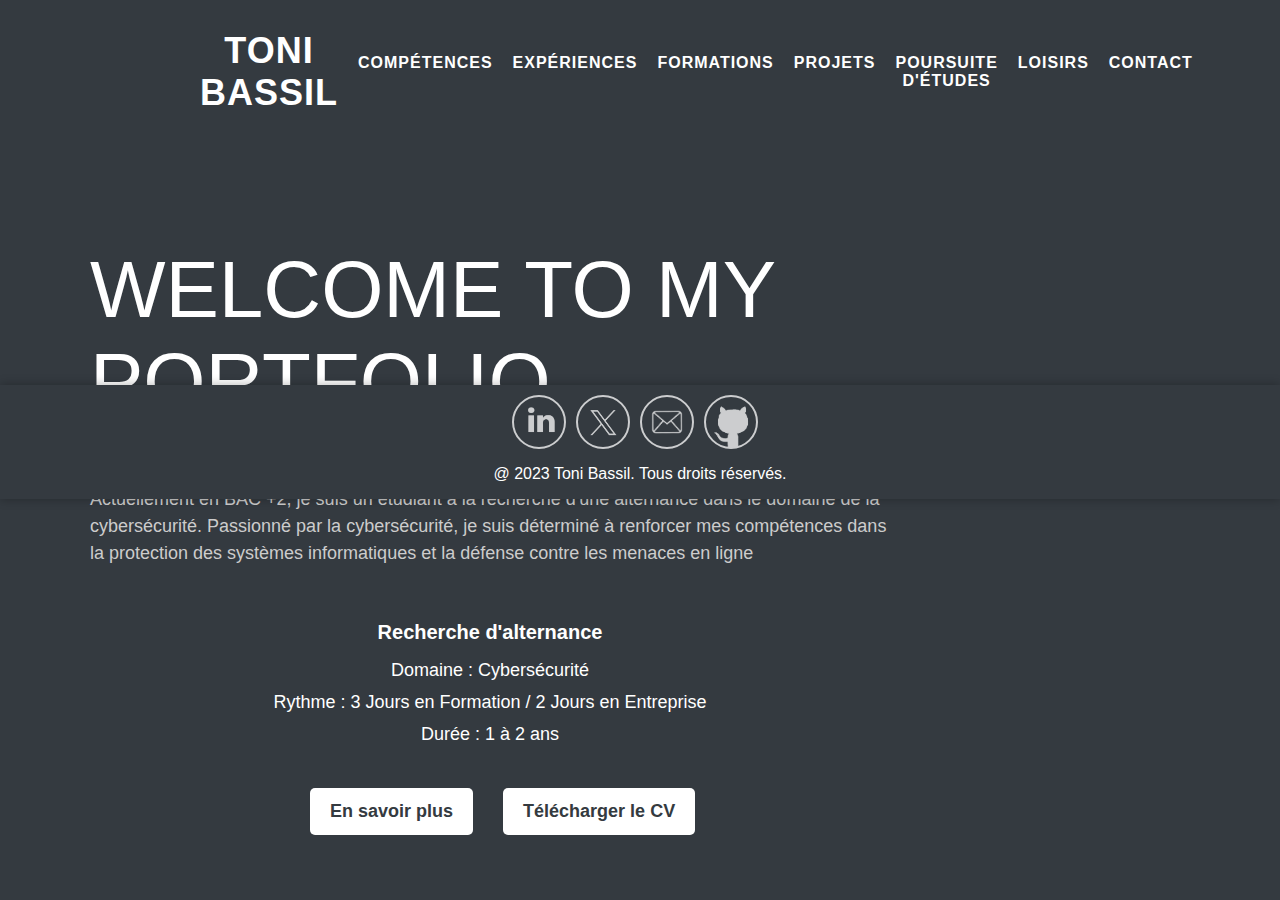
<file: index.html>
<!DOCTYPE html>
<html lang="fr">
<head>
    <meta charset="UTF-8">
    <meta name="viewport" content="width=device-width, initial-scale=1.0">
    <title>Toni Bassil - Portfolio</title>
    <link rel="stylesheet" href="style/acceuil.css">
    <link rel="stylesheet" href="style/footer.css">
    <link rel="stylesheet" href="style/header.css"> 
    <link rel="apple-touch-icon" sizes="180x180" href="/apple-touch-icon.png">
<link rel="icon" type="image/png" sizes="32x32" href="/favicon-32x32.png">
<link rel="icon" type="image/png" sizes="16x16" href="/favicon-16x16.png">
<link rel="manifest" href="/site.webmanifest">
<meta name="msapplication-TileColor" content="#da532c">
<meta name="theme-color" content="#ffffff">
    
</head>
<body>
        <header>
            <a class="index" href="index.html">Toni Bassil</a>
            <nav>
                <ul>
                    
                    <li><a href="competence.html">Compétences</a></li>
                    <li><a href="experience.html">Expériences</a></li>
                    <li><a href="formation.html">Formations</a></li>
                    <li><a href="portfolio.html">Projets</a></li>
                    <li><a href="poursuite.html">Poursuite d'études</a></li>
                    <li><a href="interet.html">Loisirs</a></li>
                    <li><a href="contact.html">Contact</a></li>
                </ul>
            </nav>
        </header>
        <div class="texte-droite">
            
            WELCOME TO MY <br>PORTFOLIO

        </div>
        <div class="texte_p">
            <p>Actuellement en BAC +2, je suis un étudiant à la recherche d'une alternance dans le domaine de la cybersécurité. Passionné par la cybersécurité, je suis déterminé à renforcer mes compétences dans la protection des systèmes informatiques et la défense contre les menaces en ligne</p>
            <div class="alternance-info">
                <h3>Recherche d'alternance</h3>
                <p>Domaine : Cybersécurité</p>
                <p>Rythme : 3 Jours en Formation / 2 Jours en Entreprise</p>
                <p>Durée : 1 à 2 ans</p>
                 
            </div>
            <a href="portfolio.html" class="learn-more-button">En savoir plus</a>
            <a href="pdf/Toni Bassil (2).pdf" download class="learn-more-button1">Télécharger le CV</a>
        </div>
        <div class="profile-image">
            <img src="images/profile3.jpg" alt="Votre photo de profil">
        </div>  

   


<br><br><br><br><br><br><br><br><br>

    
    
        <footer class="footer-clean">
            <div class="social-icons">
                <a href="https://www.linkedin.com/in/toni-bassil/" class="facebook" target="_blank"><i class="icon ion-social-facebook"></i></a>
                <a href="https://twitter.com/" class="twitter" target="_blank"><i class="icon ion-social-twitter"></i></a>
                <a href="mailto:tonybassil292@gmail.com?subject=Hello%20from%20Gmail" class="snapchat" target="_blank"><i class="icon ion-social-snapchat"></i></a>
                <a href="https://github.com/tonybassil29" class="instagram" target="_blank"><i class="icon ion-social-instagram"></i></a>
              
                
            </div>
        
            <div class="copyright-text">
                <p>@ 2023 Toni Bassil. Tous droits réservés.</p>
            </div>
        </footer>
</body>
</html>
</file>
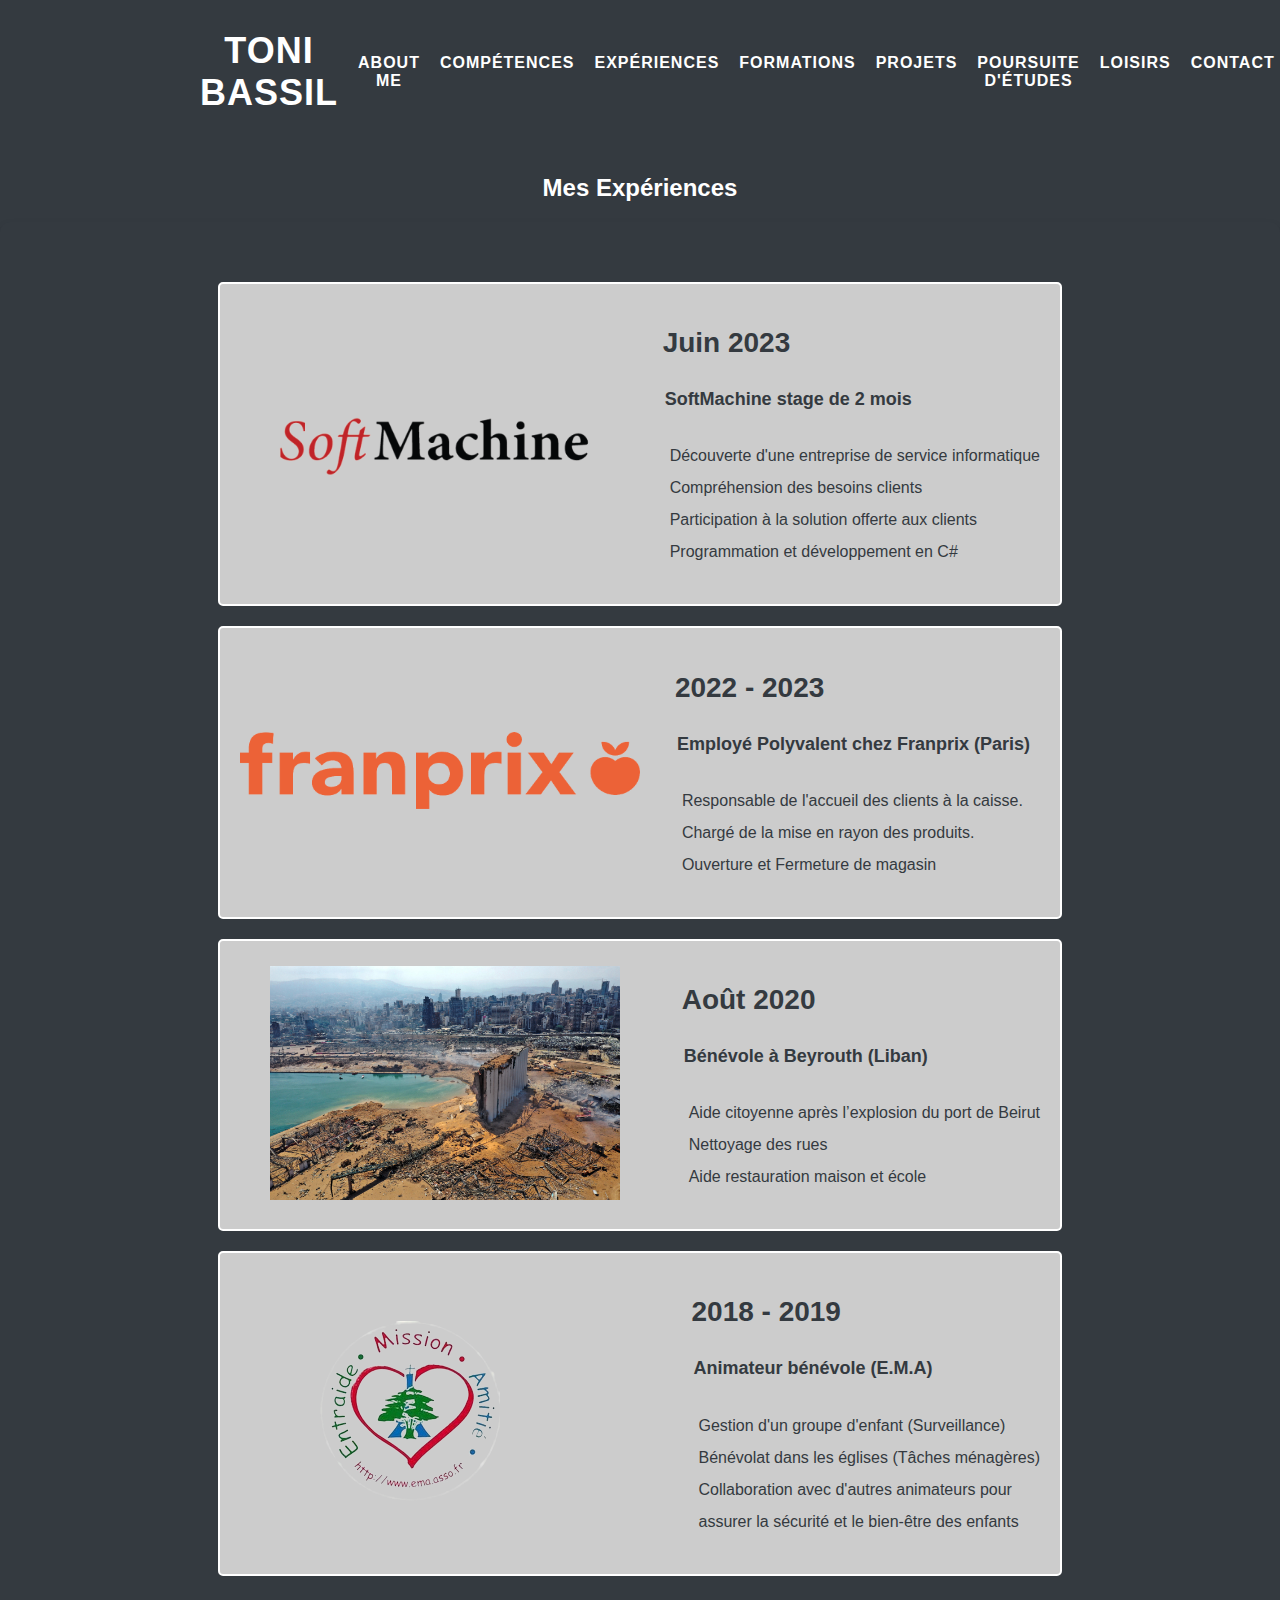
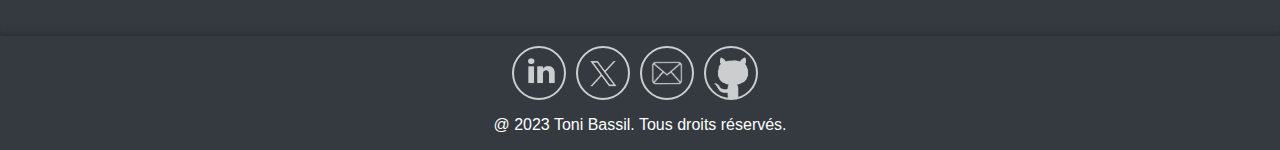
<file: experience.html>
<!DOCTYPE html>
<html lang="fr">
<head>
    <meta charset="UTF-8">
    <meta name="viewport" content="width=device-width, initial-scale=1.0">
    <title>Toni Bassil - Portfolio</title>
    <link rel="stylesheet" href="style/header.css"> 
    <link rel="stylesheet" href="style/footer.css"> 
    <link rel="stylesheet" href="style/experience.css"> 
    <link rel="apple-touch-icon" sizes="180x180" href="/apple-touch-icon.png">
<link rel="icon" type="image/png" sizes="32x32" href="/favicon-32x32.png">
<link rel="icon" type="image/png" sizes="16x16" href="/favicon-16x16.png">
<link rel="manifest" href="/site.webmanifest">
<meta name="msapplication-TileColor" content="#da532c">
<meta name="theme-color" content="#ffffff">
</head>
<body>
    <header>
        <a class="index" href="index.html">Toni Bassil</a>
        <nav>
            <ul>
                <li><a href="index.html">About Me</a></li>
                <li><a href="competence.html">Compétences</a></li>
                <li><a href="experience.html">Expériences</a></li>
                <li><a href="formation.html">Formations</a></li>
                <li><a href="portfolio.html">Projets</a></li>
                <li><a href="poursuite.html">Poursuite d'études</a></li>
                <li><a href="interet.html">Loisirs</a></li>
                <li><a href="contact.html">Contact</a></li>
            </ul>
        </nav>
    </header>
    <h2 class="h2_customs">Mes Expériences</h2>
    <section class="experience">
        <div class="container">
            <div class="row">
                <div class="experience-item">
                    <div class="experience-content">
                        <h2>Juin 2023</h2>
                        <p>SoftMachine stage de 2 mois</p>
                        <ul>
                            <li class="li_custom">Découverte d'une entreprise de service informatique</li>
                            <li class="li_custom">Compréhension des besoins clients</li>
                            <li class="li_custom">Participation à la solution offerte aux clients</li>
                            <li class="li_custom">Programmation et développement en C#</li>
                        </ul>
                    </div>
                    <div class="experience-logo">
                        <img src="images/stage2.png" alt="Logo de l'expérience 1">
                    </div>
                </div>
                <div class="experience-item">
                    <div class="experience-content">
                        <h2>2022 - 2023</h2>
                        <p>Employé Polyvalent chez Franprix (Paris)</p>
                        <ul>
                            <li class="li_custom">Responsable de l'accueil des clients à la caisse.</li>
                            <li class="li_custom">Chargé de la mise en rayon des produits.</li>
                            <li class="li_custom">Ouverture et Fermeture de magasin</li>
                        </ul>
                    </div>
                    <div class="experience-logo">
                        <img src="images/franprix.png" alt="Logo de l'expérience 4">
                    </div>
                </div>
                <div class="experience-item">
                    <div class="experience-content1">
                        <h2>Août 2020</h2>
                        <p>Bénévole à Beyrouth (Liban)</p>
                        <ul>
                            <li class="li_custom">Aide citoyenne après l’explosion du port de Beirut</li>
                            <li class="li_custom">Nettoyage des rues</li>
                            <li class="li_custom">Aide restauration maison et école</li>
                        </ul>
                    </div>
                    <div class="experience-logo5">
                        <img src="images/beirut.jpg" alt="Logo de l'expérience 2">
                    </div>
                </div>
                <div class="experience-item">
                    <div class="experience-content">
                        <h2>2018 - 2019</h2>
                        <p>Animateur bénévole (E.M.A)</p>
                        <ul>
                            <li class="li_custom">Gestion d'un groupe d'enfant (Surveillance)</li>
                            <li class="li_custom">Bénévolat dans les églises (Tâches ménagères)</li>
                            <li class="li_custom">Collaboration avec d'autres animateurs pour <br> assurer la sécurité et le bien-être des enfants</li>
                        </ul>
                    </div>
                    <div class="experience-logo2">
                        <img src="images/ema.png" alt="Logo de l'expérience 3">
                    </div>
                </div>
            </div>
           
        </div>
    </section>

 
    <footer class="footer-clean">
        <div class="social-icons">
            <a href="https://www.linkedin.com/in/toni-bassil/" class="facebook" target="_blank"><i class="icon ion-social-facebook"></i></a>
            <a href="https://twitter.com/" class="twitter" target="_blank"><i class="icon ion-social-twitter"></i></a>
            <a href="mailto:tonybassil292@gmail.com?subject=Hello%20from%20Gmail" class="snapchat" target="_blank"><i class="icon ion-social-snapchat"></i></a>
            <a href="https://github.com/tonybassil29" class="instagram" target="_blank"><i class="icon ion-social-instagram"></i></a>
           
            
        </div>
    
        <div class="copyright-text">
            <p>@ 2023 Toni Bassil. Tous droits réservés.</p>
        </div>
    </footer>
    
</body>
</html>
</file>
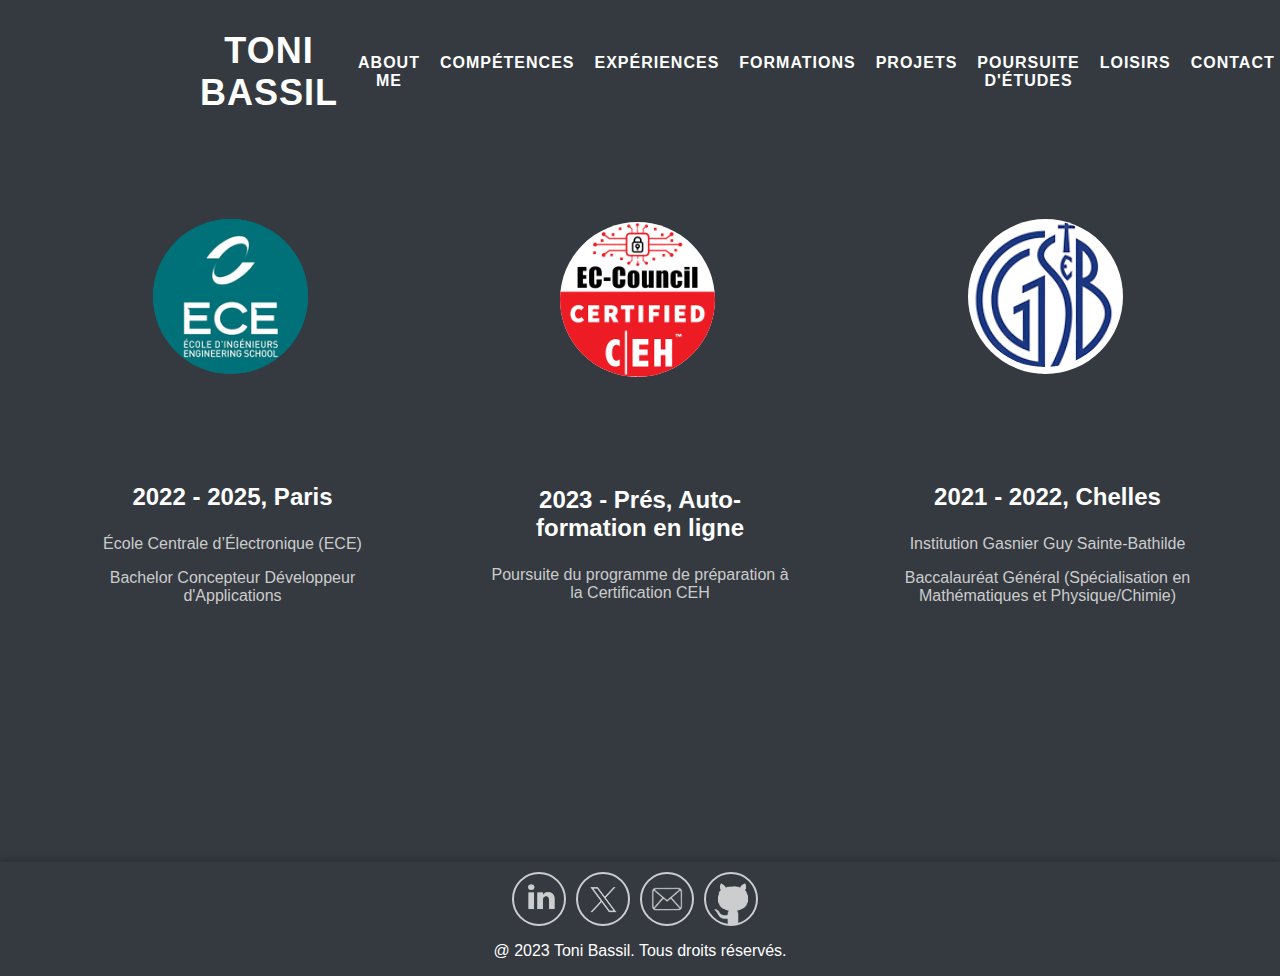
<file: formation.html>
<!DOCTYPE html>
<html lang="fr">
<head>
    <meta charset="UTF-8">
    <meta name="viewport" content="width=device-width, initial-scale=1.0">
    <title>Toni Bassil - Portfolio</title>
    <link rel="stylesheet" href="style/header.css"> 
    <link rel="stylesheet" href="style/footer.css"> 
    <link rel="stylesheet" href="style/formation.css"> 
    <link rel="apple-touch-icon" sizes="180x180" href="/apple-touch-icon.png">
<link rel="icon" type="image/png" sizes="32x32" href="/favicon-32x32.png">
<link rel="icon" type="image/png" sizes="16x16" href="/favicon-16x16.png">
<link rel="manifest" href="/site.webmanifest">
<meta name="msapplication-TileColor" content="#da532c">
<meta name="theme-color" content="#ffffff">
   
        <link rel="stylesheet" href="https://cdnjs.cloudflare.com/ajax/libs/font-awesome/6.3.0/css/all.min.css">
   
    
</head>
<body>
    <header>
        <a class="index" href="index.html">Toni Bassil</a>
        <nav>
            <ul>
                <li><a href="index.html">About Me</a></li>
                <li><a href="competence.html">Compétences</a></li>
                <li><a href="experience.html">Expériences</a></li>
                <li><a href="formation.html">Formations</a></li>
                <li><a href="portfolio.html">Projets</a></li>
                <li><a href="poursuite.html">Poursuite d'études</a></li>
                <li><a href="interet.html">Loisirs</a></li>
                <li><a href="contact.html">Contact</a></li>
            </ul>
        </nav>
    </header>


    
    <div id="circles-container">
        <div class="ess">
            <div class="circle">
                <img src="images/ece.ico" alt="Image 1">
                
            </div>
            <div class="circle-text">
         
                <section class="education">   
                    <div class="education-item">
                        <h3>2022 - 2025, Paris</h3>
                        <p class="p_custom">École Centrale d’Électronique (ECE)</p>
                        <p class="p_custom">Bachelor Concepteur Développeur d'Applications</p>
                    </div>
                </section>
            </div>
        </div>
        <div class="ess">
            <div class="circle1">
                <img src="images/ceh.png" alt="Image 2">
               
            </div>
            <div class="circle1-text">
                   
                <section class="education">   
                    <div class="education-item">
                        <h3>2023 - Prés, Auto-formation en ligne</h3>
                        <p class="p_custom">Poursuite du programme de préparation à la Certification CEH</p>
                    </div>  
                </section>
            </div>
        </div>
        <div class="ess">
            <div class="circle2">
                <img src="images/ch.png" alt="Image 3">
               
            </div>
            <div class="circle2-text">
                <section class="education">   
                    <div class="education-item">
                        <h3>2021 - 2022, Chelles</h3>
                        <p class="p_custom">Institution Gasnier Guy Sainte-Bathilde</p>
                        <p class="p_custom">Baccalauréat Général (Spécialisation en Mathématiques et Physique/Chimie)</p>
                    </div>
                </section>
            </div>
        </div>
       
        <!-- Ajoutez d'autres cercles avec le même modèle si nécessaire -->
    </div>

    
    </body>
    </html>
    
    

<br><br><br><br><br><br><br>
<br><br><br><br><br>
    <footer class="footer-clean">
        <div class="social-icons">
            <a href="https://www.linkedin.com/in/toni-bassil/" class="facebook" target="_blank"><i class="icon ion-social-facebook"></i></a>
            <a href="https://twitter.com/" class="twitter" target="_blank"><i class="icon ion-social-twitter"></i></a>
            <a href="mailto:tonybassil292@gmail.com?subject=Hello%20from%20Gmail" class="snapchat" target="_blank"><i class="icon ion-social-snapchat"></i></a>
            <a href="https://github.com/tonybassil29" class="instagram" target="_blank"><i class="icon ion-social-instagram"></i></a> 
            
        </div>
    
        <div class="copyright-text">
            <p>@ 2023 Toni Bassil. Tous droits réservés.</p>
        </div>
    </footer>
</file>
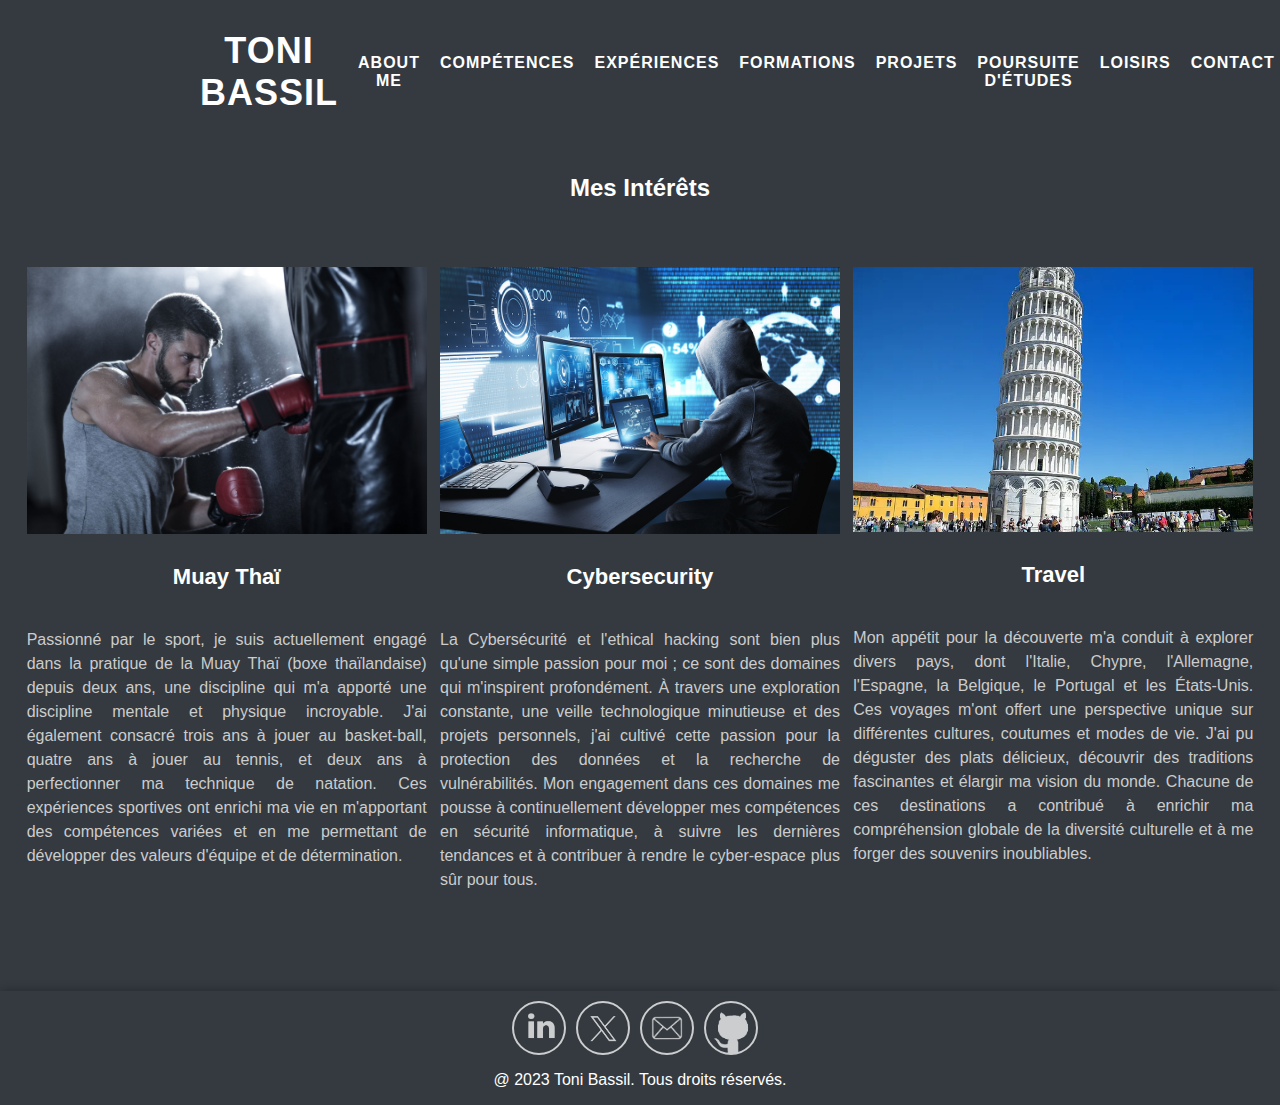
<file: interet.html>
<!DOCTYPE html>
<html lang="fr">
<head>
    <meta charset="UTF-8">
    <meta name="viewport" content="width=device-width, initial-scale=1.0">
    <title>Toni Bassil - Portfolio</title>
    <link rel="stylesheet" href="style/header.css"> 
    <link rel="stylesheet" href="style/interet.css"> 
    <link rel="stylesheet" href="style/footer.css"> 
    <link rel="apple-touch-icon" sizes="180x180" href="/apple-touch-icon.png">
<link rel="icon" type="image/png" sizes="32x32" href="/favicon-32x32.png">
<link rel="icon" type="image/png" sizes="16x16" href="/favicon-16x16.png">
<link rel="manifest" href="/site.webmanifest">
<meta name="msapplication-TileColor" content="#da532c">
<meta name="theme-color" content="#ffffff">
</head>
<body>
    <header>
        <a class="index" href="index.html">Toni Bassil</a>
        <nav>
            <ul>
                <li><a href="index.html">About Me</a></li>
                <li><a href="competence.html">Compétences</a></li>
                <li><a href="experience.html">Expériences</a></li>
                <li><a href="formation.html">Formations</a></li>
                <li><a href="portfolio.html">Projets</a></li>
                <li><a href="poursuite.html">Poursuite d'études</a></li>
                <li><a href="interet.html">Loisirs</a></li>
                <li><a href="contact.html">Contact</a></li>
            </ul>
        </nav>
    </header>
    <div class="container4">
        <h2>Mes Intérêts</h2>
    
        <section class="competences">
            <div class="competence">
                <img src="images/box1.jpg" alt="Image 1">
                <div class="description">
                    <h3>Muay Thaï</h3>   
                    <p>Passionné par le sport, je suis actuellement engagé dans la pratique de la Muay Thaï (boxe thaïlandaise) depuis deux ans, une discipline qui m'a apporté une discipline mentale et physique incroyable. J'ai également consacré trois ans à jouer au basket-ball, quatre ans à jouer au tennis, et deux ans à perfectionner ma technique de natation. Ces expériences sportives ont enrichi ma vie en m'apportant des compétences variées et en me permettant de développer des valeurs d'équipe et de détermination.</p>
                </div>
            </div>
            <div class="competence">
                <img src="images/cyber1.jpg" alt="Image 2">
                <div class="description">
                    <h3>Cybersecurity</h3>
                    <p>La Cybersécurité et l'ethical hacking sont bien plus qu'une simple passion pour moi ; ce sont des domaines qui m'inspirent profondément. À travers une exploration constante, une veille technologique minutieuse et des projets personnels, j'ai cultivé cette passion pour la protection des données et la recherche de vulnérabilités. Mon engagement dans ces domaines me pousse à continuellement développer mes compétences en sécurité informatique, à suivre les dernières tendances et à contribuer à rendre le cyber-espace plus sûr pour tous.</p>
                </div>
            </div>
            <div class="competence">
                <img src="images/pise.jpeg" alt="Image 3">
                <div class="description">
                    <h3>Travel</h3>
                    <p>Mon appétit pour la découverte m'a conduit à explorer divers pays, dont l'Italie, Chypre, l'Allemagne, l'Espagne, la Belgique, le Portugal et les États-Unis. Ces voyages m'ont offert une perspective unique sur différentes cultures, coutumes et modes de vie. J'ai pu déguster des plats délicieux, découvrir des traditions fascinantes et élargir ma vision du monde. Chacune de ces destinations a contribué à enrichir ma compréhension globale de la diversité culturelle et à me forger des souvenirs inoubliables.</p>
                </div>
            </div>
        </section>
    </div>
    
 
    <br><br><br><br><br><br><br><br><br><br><br><br><br><br><br><br><br><br><br><br><br><br><br>
   <footer class="footer-clean">
    <div class="social-icons">
        <a href="https://www.linkedin.com/in/toni-bassil/" class="facebook" target="_blank"><i class="icon ion-social-facebook"></i></a>
        <a href="https://twitter.com/" class="twitter" target="_blank"><i class="icon ion-social-twitter"></i></a>
        <a href="mailto:tonybassil292@gmail.com?subject=Hello%20from%20Gmail" class="snapchat" target="_blank"><i class="icon ion-social-snapchat"></i></a>
        <a href="https://github.com/tonybassil29" class="instagram" target="_blank"><i class="icon ion-social-instagram"></i></a>
      
        
    </div>

    <div class="copyright-text">
        <p>@ 2023 Toni Bassil. Tous droits réservés.</p>
    </div>
</footer>

    

    
</body>
</html>
</file>
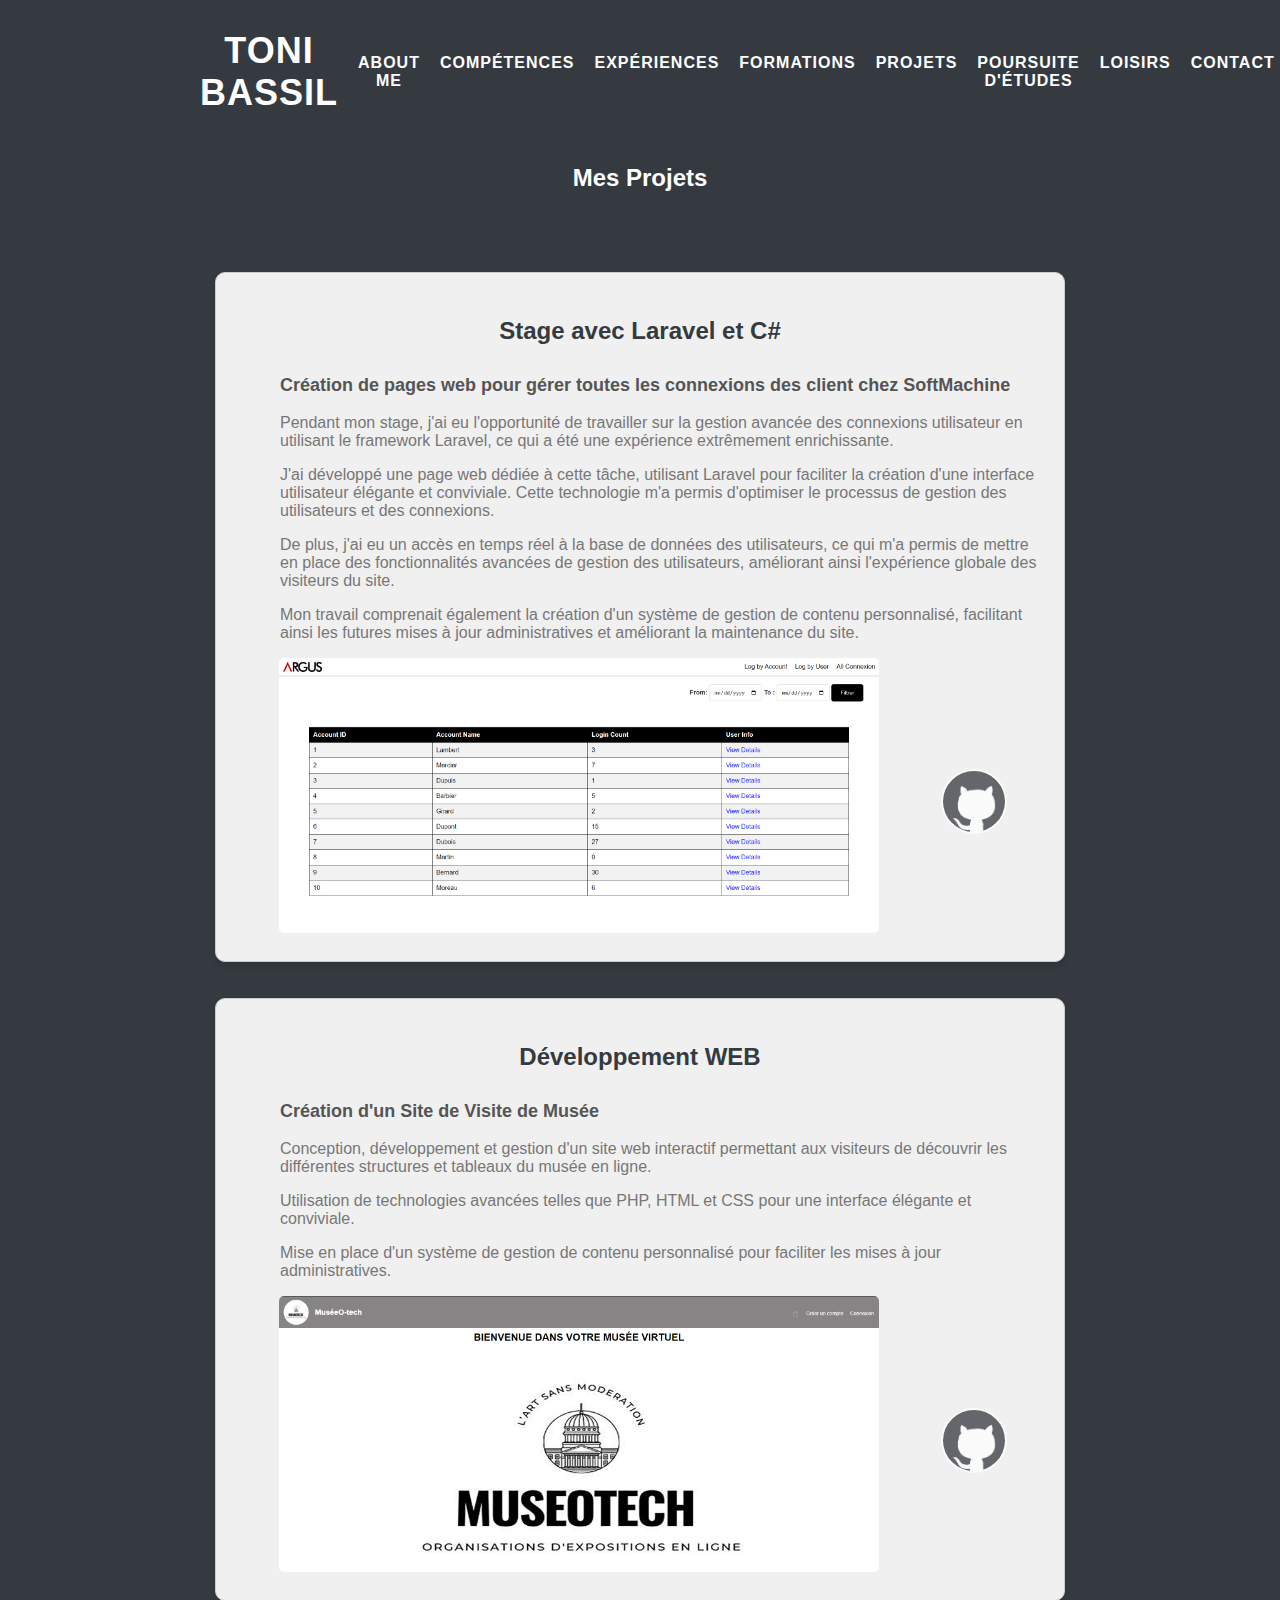
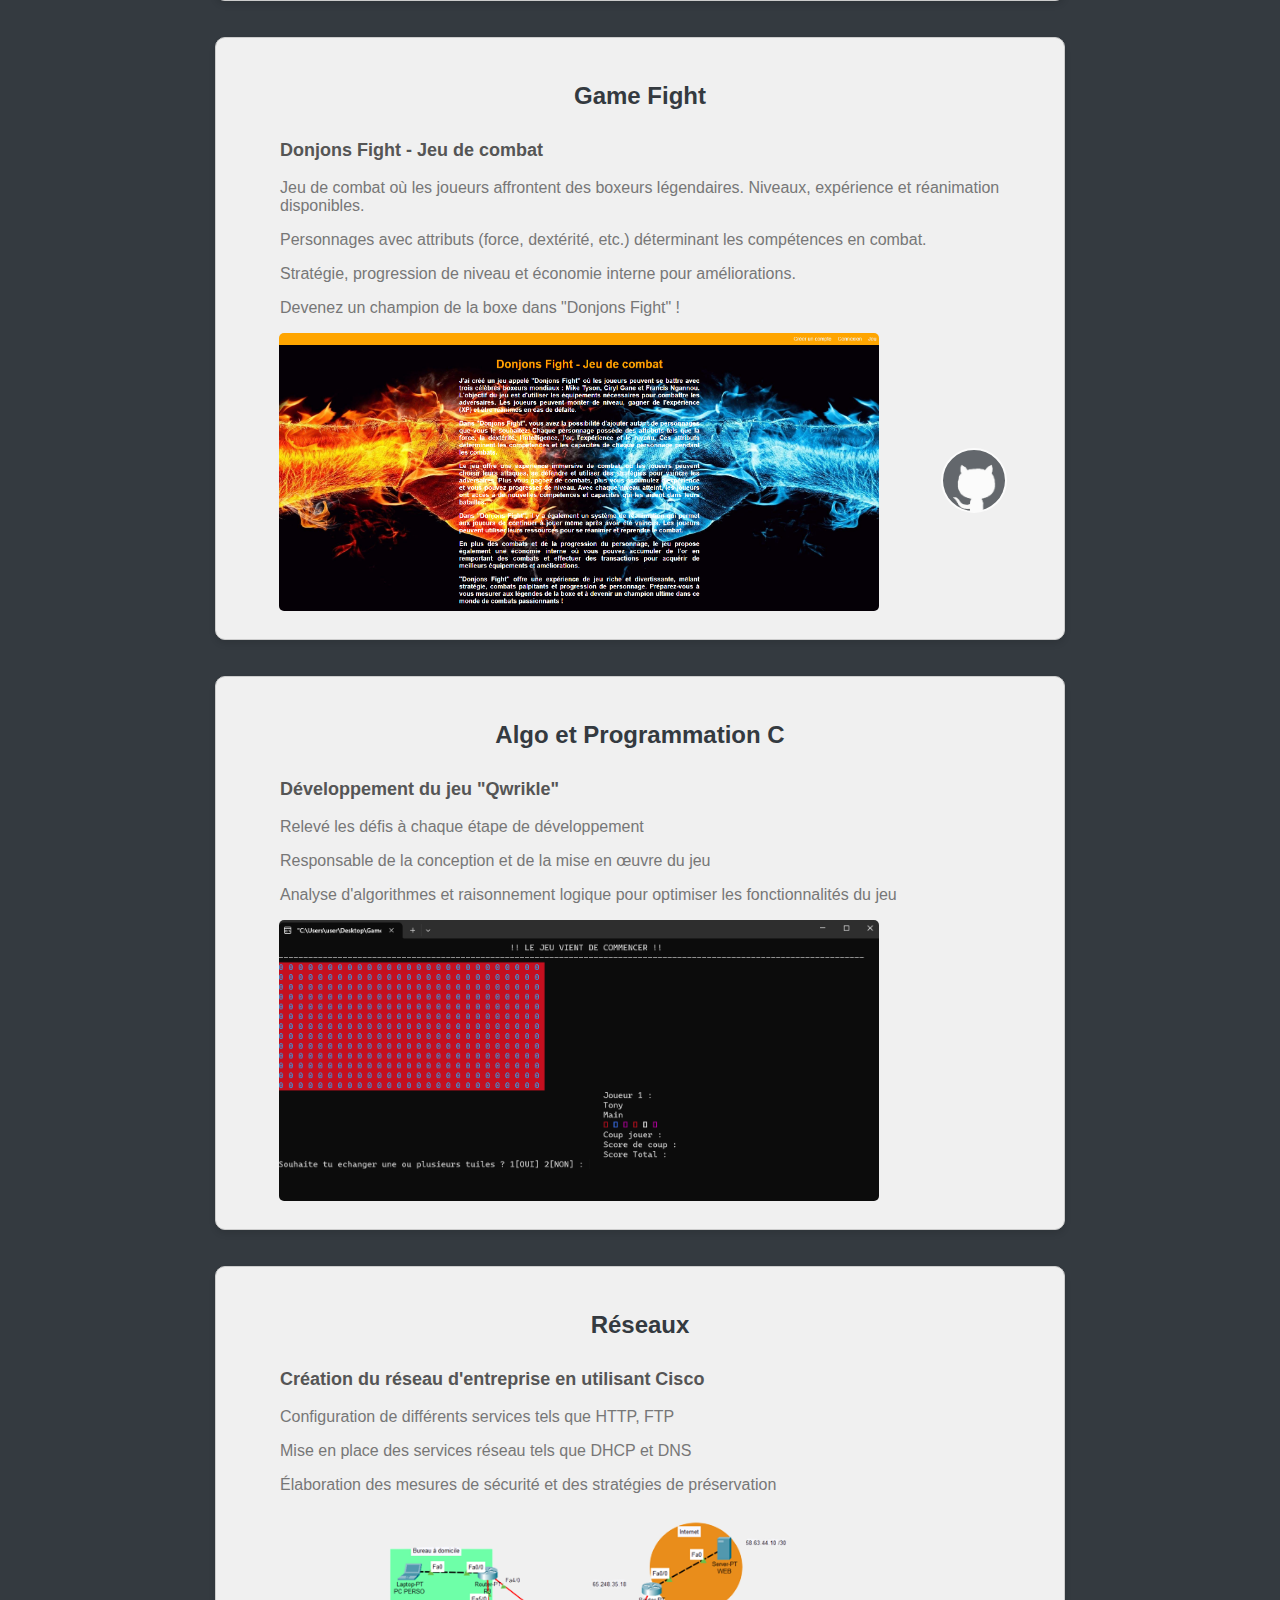
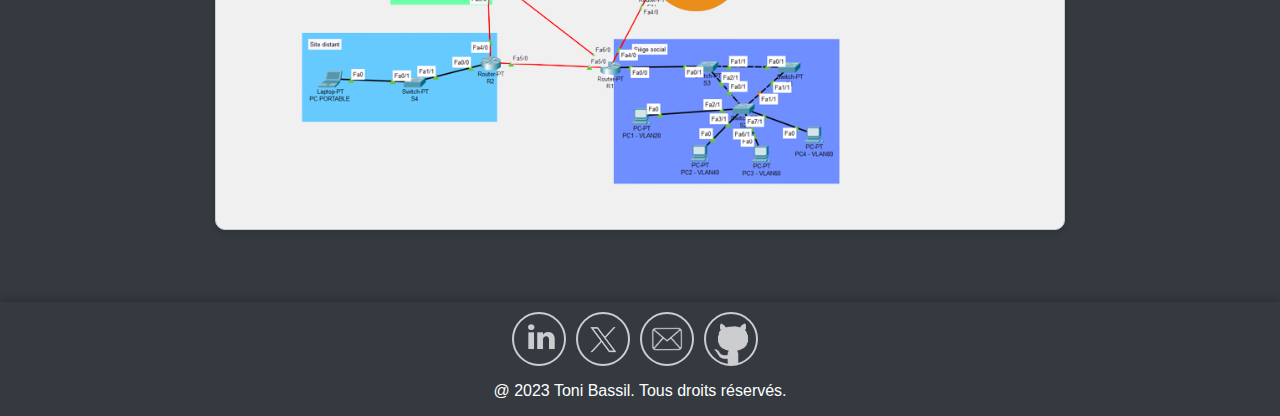
<file: portfolio.html>
<!DOCTYPE html>
<html lang="fr">
<head>
    <meta charset="UTF-8">
    <meta name="viewport" content="width=device-width, initial-scale=1.0">
    <title>Toni Bassil - Portfolio</title>
    <link rel="stylesheet" href="style/header.css"> 
    <link rel="stylesheet" href="style/portfolio.css"> 
    <link rel="stylesheet" href="style/footer.css"> 
    <link rel="apple-touch-icon" sizes="180x180" href="/apple-touch-icon.png">
<link rel="icon" type="image/png" sizes="32x32" href="/favicon-32x32.png">
<link rel="icon" type="image/png" sizes="16x16" href="/favicon-16x16.png">
<link rel="manifest" href="/site.webmanifest">
<meta name="msapplication-TileColor" content="#da532c">
<meta name="theme-color" content="#ffffff">

</head>
<body>
    <header>
        <a class="index" href="index.html">Toni Bassil</a>
        <nav>
            <ul>
                <li><a href="index.html">About Me</a></li>
                <li><a href="competence.html">Compétences</a></li>
                <li><a href="experience.html">Expériences</a></li>
                <li><a href="formation.html">Formations</a></li>
                <li><a href="portfolio.html">Projets</a></li>
                <li><a href="poursuite.html">Poursuite d'études</a></li>
                <li><a href="interet.html">Loisirs</a></li>
                <li><a href="contact.html">Contact</a></li>
            </ul>
        </nav>
    </header>
    <h2 class="h2_1">Mes Projets</h2>
    <div class="container7">
        <main class="projects">
            
            <section class="project" id="project7" >
            <h2>Stage avec Laravel et C#</h2>
                <ul>
                    <li>
                        <h3>Création de pages web pour gérer toutes les connexions des client chez SoftMachine</h3>
                        <p>Pendant mon stage, j'ai eu l'opportunité de travailler sur la gestion avancée des connexions utilisateur en utilisant le framework Laravel, ce qui a été une expérience extrêmement enrichissante.</p>
                        <p>J'ai développé une page web dédiée à cette tâche, utilisant Laravel pour faciliter la création d'une interface utilisateur élégante et conviviale. Cette technologie m'a permis d'optimiser le processus de gestion des utilisateurs et des connexions.</p>
                        <p>De plus, j'ai eu un accès en temps réel à la base de données des utilisateurs, ce qui m'a permis de mettre en place des fonctionnalités avancées de gestion des utilisateurs, améliorant ainsi l'expérience globale des visiteurs du site.</p>
                        <p>Mon travail comprenait également la création d'un système de gestion de contenu personnalisé, facilitant ainsi les futures mises à jour administratives et améliorant la maintenance du site.</p>
                    </li>
                </ul>
                
                <div class="project-image">
                    <img src="images/argus1.png" alt="Project Image 1" class="project-thumbnail" onclick="openSlideshow('project1')">
                    <div class="social-iconss">
                    <a href="https://github.com/tonybassil29/Laravel-Project" class="instagram"><i class="icon ion-social-instagrams"></i></a>
                    </div>

                </div>
                
            </section>
    
            <br><br>
            <section class="project" id="project8">
                <h2>Développement WEB</h2>
                <ul>
                    <li>
                        <h3>Création d'un Site de Visite de Musée</h3>
                    
                        <p>Conception, développement et gestion d'un site web interactif permettant aux visiteurs de découvrir les différentes structures et tableaux du musée en ligne.</p>
                        <p>Utilisation de technologies avancées telles que PHP, HTML et CSS pour une interface élégante et conviviale.</p>
                        <p>Mise en place d'un système de gestion de contenu personnalisé pour faciliter les mises à jour administratives.</p>
                    </li>
                </ul>
                
                <div class="project-image">
                    <img src="images/musee.png" alt="Project Image 1" class="project-thumbnail" onclick="openSlideshow('project2')">
                    <div class="social-iconss">
                        <a href="https://github.com/tonybassil29/Site_Musee" class="instagram"><i class="icon ion-social-instagrams"></i></a>
                        </div>
    
                </div>
            
            </section>
            <br><br>
            <section class="project" id="project9">
                <h2>Game Fight</h2>
                <ul>
                    <li>
                        <h3>Donjons Fight - Jeu de combat</h3>
                        <p>Jeu de combat où les joueurs affrontent des boxeurs légendaires. Niveaux, expérience et réanimation disponibles.</p>
                        <p>Personnages avec attributs (force, dextérité, etc.) déterminant les compétences en combat.</p>
                        <p>Stratégie, progression de niveau et économie interne pour améliorations.</p>
                        <p>Devenez un champion de la boxe dans "Donjons Fight" !</p>
                    </li>
                    
                </ul>
                
                <div class="project-image">
                    <img src="images/jeu1.png" alt="Project Image 1" class="project-thumbnail" onclick="openSlideshow('project4')">
                    <div class="social-iconss">
                        <a href="https://github.com/tonybassil29/game-php" class="instagram"><i class="icon ion-social-instagrams"></i></a>
                        </div>
    
                </div>
            
            </section>
            <br><br>
            <section class="project" id="project25">
                <h2>Algo et Programmation C</h2>
                <ul>
                    <li>
                        <h3>Développement du jeu "Qwrikle"</h3>
                    
                        <p>Relevé les défis à chaque étape de développement</p>
                        <p>Responsable de la conception et de la mise en œuvre du jeu</p>
                        <p>Analyse d'algorithmes et raisonnement logique pour optimiser les fonctionnalités du jeu</p>
                    </li>
                </ul>
                <div class="project-image">
                    <img src="images/jeu.png" alt="Project Image 1" class="project-thumbnail" onclick="openSlideshow('project3')">
                   
    
                </div>
            </section>
            <br><br>
            <section class="project" id="project21">
                <h2>Réseaux</h2>
                <ul>
                    <li>
                        <h3>Création du réseau d'entreprise en utilisant Cisco</h3>
                    
                        <p>Configuration de différents services tels que HTTP, FTP</p>
                        <p>Mise en place des services réseau tels que DHCP et DNS</p>
                        <p>Élaboration des mesures de sécurité et des stratégies de préservation</p>
                    
                    </li>
                </ul>
                <div class="project-image">
                    <img src="images/cisco.png" alt="Project Image 3" class="project-thumbnail">
                </div>
            </section>
        <br><br>
           

    <br><br>
        </main>
        
    </div>


 
    <footer class="footer-clean">
        <div class="social-icons">
            <a href="https://www.linkedin.com/in/toni-bassil/" class="facebook" target="_blank"><i class="icon ion-social-facebook"></i></a>
            <a href="https://twitter.com/" class="twitter" target="_blank"><i class="icon ion-social-twitter"></i></a>
            <a href="mailto:tonybassil292@gmail.com?subject=Hello%20from%20Gmail" class="snapchat" target="_blank"><i class="icon ion-social-snapchat"></i></a>
            <a href="https://github.com/tonybassil29" class="instagram" target="_blank"><i class="icon ion-social-instagram"></i></a>
          
        </div>
    
        <div class="copyright-text">
            <p>@ 2023 Toni Bassil. Tous droits réservés.</p>
        </div>
    </footer>
    
        <div class="project-slideshow" id="project1">
            <span class="close-button" onclick="closeSlideshow('project1')">&times;</span>
            <div class="slideshow-container">
                <img src="images/argus1.png" alt="Project Image 1" class="project-image">
                <img src="images/argus2.jpg" alt="Project Image 2" class="project-image">
                <img src="images/argus3.jpg" alt="Project Image 3" class="project-image">
            </div>
            <span class="slideshow-buttons prev" onclick="changeSlide1(-1)">&#10094;</span>
            <span class="slideshow-buttons next" onclick="changeSlide1(1)">&#10095;</span>
            <div class="return-button">
                <a href="portfolio.html">Retour</a>
            </div>
        </div>

        <div class="project-slideshow" id="project2">
            <span class="close-button" onclick="closeSlideshow('project2')">&times;</span>
            <div class="slideshow-container">
                <img src="images/musee/mu1.png" alt="Project Image 1" class="project-image">
                <img src="images/musee/mu2.png" alt="Project Image 1" class="project-image">
                <img src="images/musee/mu3.png" alt="Project Image 1" class="project-image">
                <img src="images/musee/mu4.png" alt="Project Image 1" class="project-image">
                <img src="images/musee/mu5.png" alt="Project Image 1" class="project-image">
                <img src="images/musee/mu6.png" alt="Project Image 1" class="project-image">
                <img src="images/musee/mu7.png" alt="Project Image 1" class="project-image">
                <img src="images/musee/mu8.png" alt="Project Image 1" class="project-image">
                <img src="images/musee/mu9.png" alt="Project Image 1" class="project-image">
                <img src="images/musee/mu10.png" alt="Project Image 1" class="project-image">
                <img src="images/musee/mu11.png" alt="Project Image 1" class="project-image">
                <img src="images/musee/mu12.png" alt="Project Image 1" class="project-image">
                <img src="images/musee/mu14.png" alt="Project Image 1" class="project-image">
                <img src="images/musee/mu15.png" alt="Project Image 1" class="project-image">

                
            </div>
            <span class="slideshow-buttons prev" onclick="changeSlide2(-1)">&#10094;</span>
            <span class="slideshow-buttons next" onclick="changeSlide2(1)">&#10095;</span>
            <div class="return-button">
                <a href="portfolio.html">Retour</a>
            </div>
        </div>

        
        <div class="project-slideshow" id="project3">
            <span class="close-button" onclick="closeSlideshow('project3')">&times;</span>
            <div class="slideshow-container">
                <img src="images/c1.png" alt="Project Image 1" class="project-image">
                <img src="images/c2.png" alt="Project Image 2" class="project-image">
                <img src="images/c3.png" alt="Project Image 3" class="project-image">
                <img src="images/c4.png" alt="Project Image 3" class="project-image">
                
            </div>
            <span class="slideshow-buttons prev" onclick="changeSlide2(-1)">&#10094;</span>
            <span class="slideshow-buttons next" onclick="changeSlide2(1)">&#10095;</span>
            <div class="return-button">
                <a href="portfolio.html">Retour</a>
            </div>
        </div>
        
        <div class="project-slideshow" id="project4">
            <span class="close-button" onclick="closeSlideshow('project4')">&times;</span>
            <div class="slideshow-container">
                <img src="images/jeu/j1.png" alt="Project Image 1" class="project-image">
                <img src="images/jeu/j2.png" alt="Project Image 1" class="project-image">
                <img src="images/jeu/j3.png" alt="Project Image 1" class="project-image">
                <img src="images/jeu/j4.png" alt="Project Image 1" class="project-image">
                <img src="images/jeu/j5.png" alt="Project Image 1" class="project-image">
                <img src="images/jeu/j6.png" alt="Project Image 1" class="project-image">
                <img src="images/jeu/j7.png" alt="Project Image 1" class="project-image">
                <img src="images/jeu/j8.png" alt="Project Image 1" class="project-image">
                <img src="images/jeu/j9.png" alt="Project Image 1" class="project-image">
                <img src="images/jeu/j10.png" alt="Project Image 1" class="project-image">
                <img src="images/jeu/j11.png" alt="Project Image 1" class="project-image">
                <img src="images/jeu/j13.png" alt="Project Image 1" class="project-image">
                <img src="images/jeu/j14.png" alt="Project Image 1" class="project-image">
                <img src="images/jeu/j15.png" alt="Project Image 1" class="project-image">
            
            
            </div>
            <span class="slideshow-buttons prev" onclick="changeSlide1(-1)">&#10094;</span>
            <span class="slideshow-buttons next" onclick="changeSlide1(1)">&#10095;</span>
            <div class="return-button">
                <a href="portfolio.html">Retour</a>
            </div>
        </div>
    
        <script>
            function openSlideshow(projectId) {
                const slideshow = document.getElementById(projectId);
                if (slideshow) {
                    const prevButton = slideshow.querySelector(".slideshow-buttons.prev");
                    const nextButton = slideshow.querySelector(".slideshow-buttons.next");
                    let currentSlide = 1;
                    showSlide(currentSlide, slideshow);
                    prevButton.addEventListener("click", () => {
                        currentSlide -= 1;
                        showSlide(currentSlide, slideshow);
                    });
                    nextButton.addEventListener("click", () => {
                        currentSlide += 1;
                        showSlide(currentSlide, slideshow);
                    });
                    slideshow.classList.add('active');
                    slideshow.querySelector('.return-button').style.display = 'block';
                }
            }
        
            function closeSlideshow(projectId) {
                const slideshow = document.getElementById(projectId);
                if (slideshow) {
                    slideshow.classList.remove('active');
                    slideshow.querySelector('.return-button').style.display = 'none';
                }
            }
        
            function changeSlide(projectId, n) {
                const slideshow = document.getElementById(projectId);
                showSlide(parseInt(slideshow.getAttribute('data-current-slide')) + n, slideshow);
            }
        
            function showSlide(n, slideshow) {
                const slides = slideshow.getElementsByClassName("project-image");
                if (n > slides.length) {
                    n = slides.length;
                }
                if (n < 1) {
                    n = 1;
                }
                for (let i = 0; i < slides.length; i++) {
                    slides[i].style.display = "none";
                }
                slides[n - 1].style.display = "block";
                slideshow.setAttribute('data-current-slide', n);
                const nextButton = slideshow.querySelector(".slideshow-buttons.next");
                if (n === slides.length) {
                    nextButton.style.display = "none";
                } else {
                    nextButton.style.display = "block";
                }
            }
        </script>
        
        
        
        
</body>
</html>
</file>
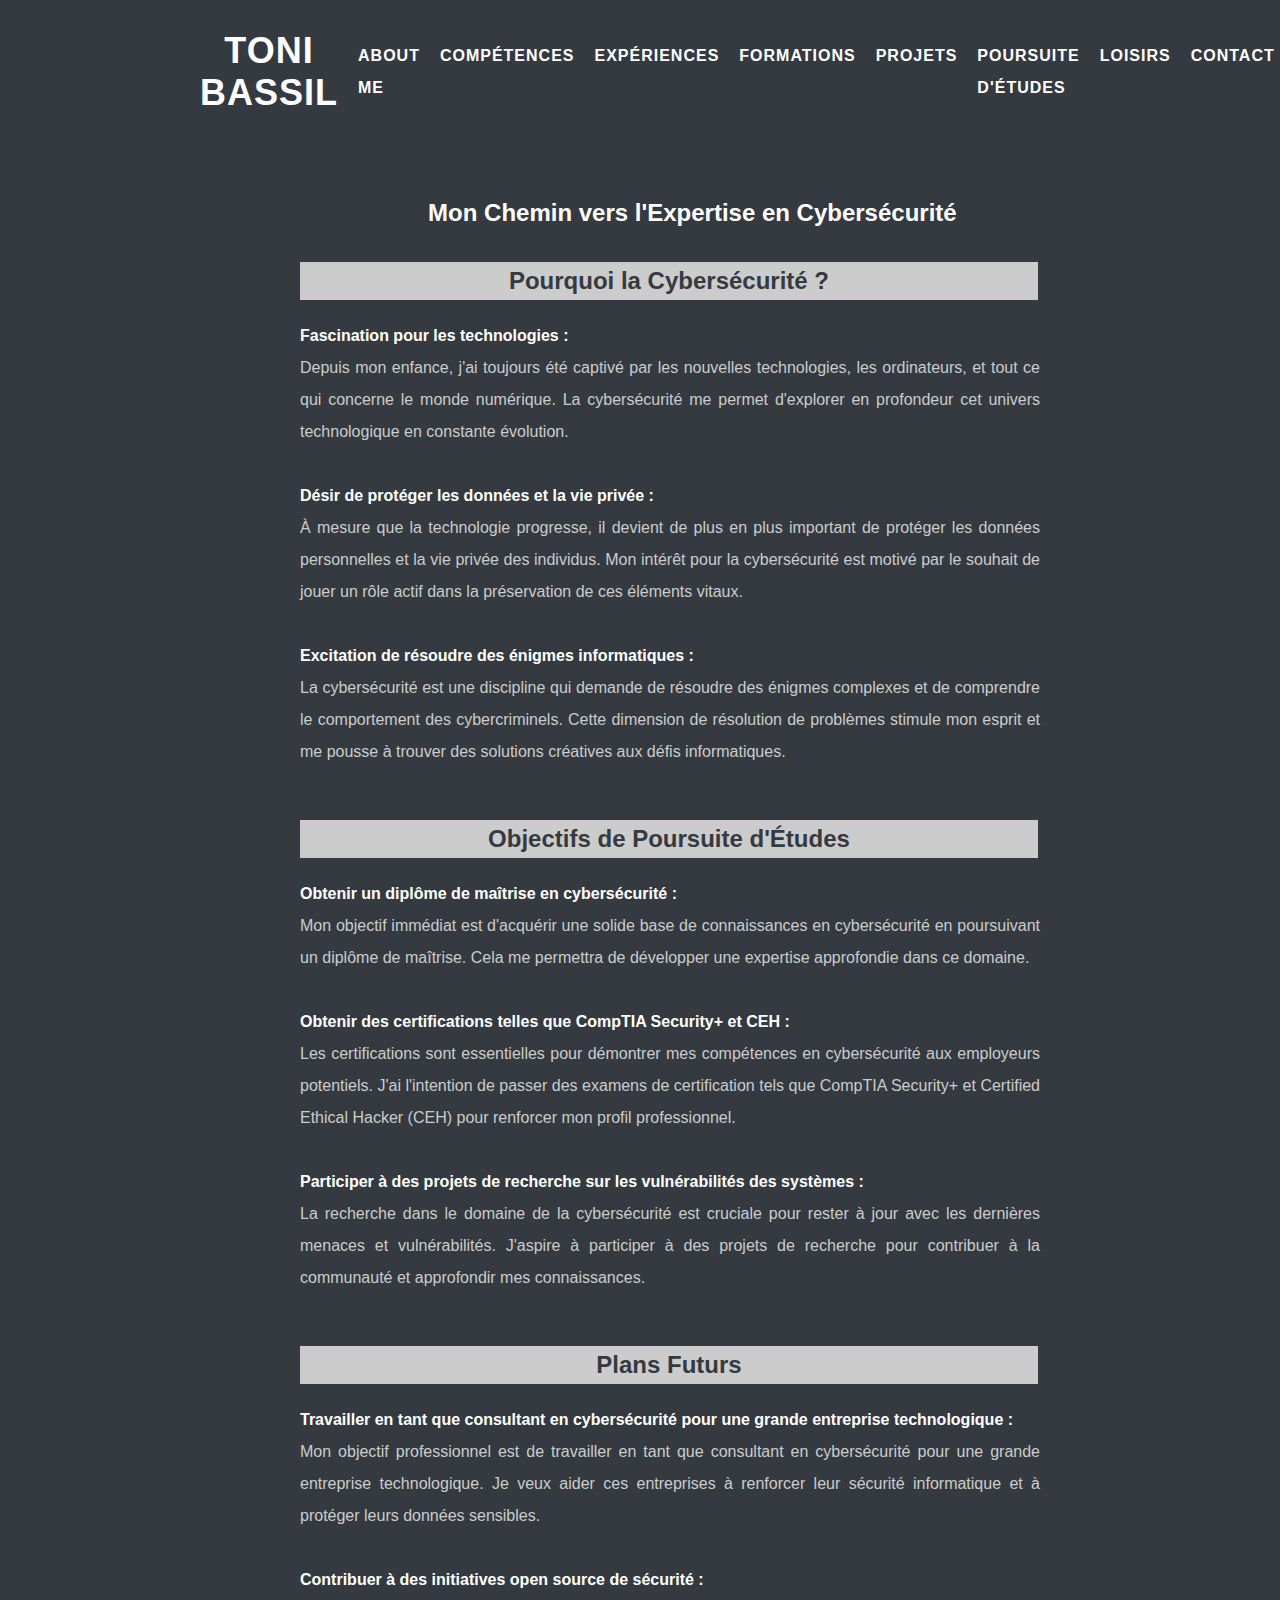
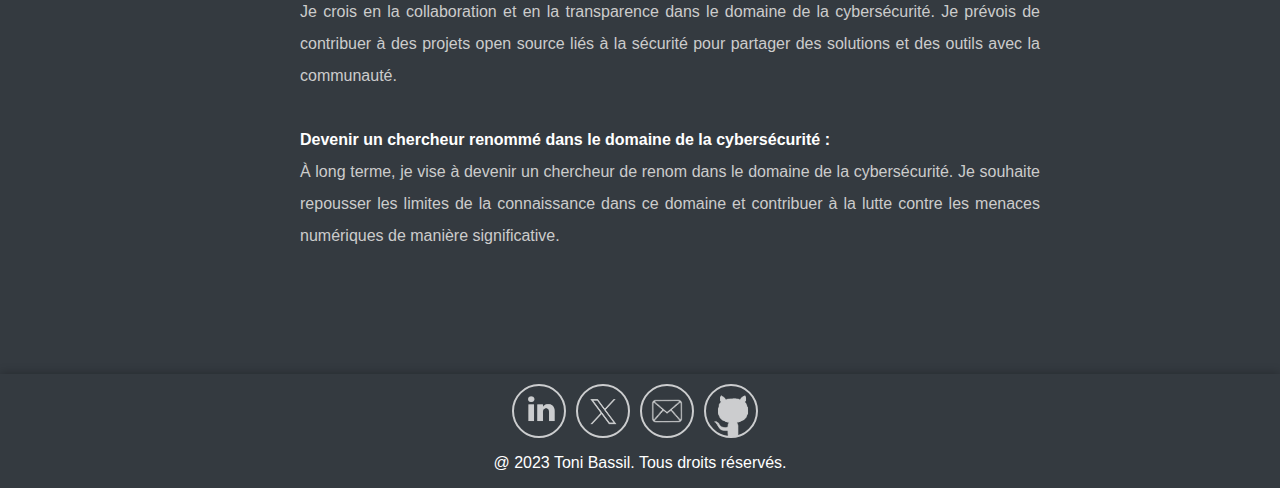
<file: poursuite.html>
<!DOCTYPE html>
<html lang="fr">
<head>
    <meta charset="UTF-8">
    <meta name="viewport" content="width=device-width, initial-scale=1.0">
    <title>Toni Bassil - Portfolio</title>
    <link rel="stylesheet" href="style/header.css"> 
    <link rel="stylesheet" href="style/footer.css"> 
    <link rel="stylesheet" href="style/poursuite.css"> 
    <link rel="apple-touch-icon" sizes="180x180" href="/apple-touch-icon.png">
<link rel="icon" type="image/png" sizes="32x32" href="/favicon-32x32.png">
<link rel="icon" type="image/png" sizes="16x16" href="/favicon-16x16.png">
<link rel="manifest" href="/site.webmanifest">
<meta name="msapplication-TileColor" content="#da532c">
<meta name="theme-color" content="#ffffff">


</head>
<body>
    <header>
        <a class="index" href="index.html">Toni Bassil</a>
        <nav>
            <ul>
                <li><a href="index.html">About Me</a></li>
                <li><a href="competence.html">Compétences</a></li>
                <li><a href="experience.html">Expériences</a></li>
                <li><a href="formation.html">Formations</a></li>
                <li><a href="portfolio.html">Projets</a></li>
                <li><a href="poursuite.html">Poursuite d'études</a></li>
                <li><a href="interet.html">Loisirs</a></li>
                <li><a href="contact.html">Contact</a></li>
            </ul>
        </nav>
    </header>
    <h2 class="h2_special"><strong>Mon Chemin vers l'Expertise en Cybersécurité</strong></h2>
    
    <div class="container12">
        <section id="pourquoi-cybersecurite">
            <h2><strong>Pourquoi la Cybersécurité ?</strong></h2>
            <ul>
                <li><i class="fas fa-lock"></i> <strong class="test">Fascination pour les technologies :</strong> <br>Depuis mon enfance, j'ai toujours été captivé par les nouvelles technologies, les ordinateurs, et tout ce qui concerne le monde numérique. La cybersécurité me permet d'explorer en profondeur cet univers technologique en constante évolution.</li><br>
                <li><i class="fas fa-lock"></i> <strong class="test">Désir de protéger les données et la vie privée :</strong><br> À mesure que la technologie progresse, il devient de plus en plus important de protéger les données personnelles et la vie privée des individus. Mon intérêt pour la cybersécurité est motivé par le souhait de jouer un rôle actif dans la préservation de ces éléments vitaux.</li><br>
                <li><i class="fas fa-lock"></i> <strong class="test">Excitation de résoudre des énigmes informatiques :</strong> <br>La cybersécurité est une discipline qui demande de résoudre des énigmes complexes et de comprendre le comportement des cybercriminels. Cette dimension de résolution de problèmes stimule mon esprit et me pousse à trouver des solutions créatives aux défis informatiques.</li><br>
            </ul>
        </section>
    
        <section id="objectifs-etudes">
            <h2><strong>Objectifs de Poursuite d'Études</strong></h2>
            <ul>
                <li><strong class="test">Obtenir un diplôme de maîtrise en cybersécurité :</strong><br> Mon objectif immédiat est d'acquérir une solide base de connaissances en cybersécurité en poursuivant un diplôme de maîtrise. Cela me permettra de développer une expertise approfondie dans ce domaine.</li><br>
                <li><strong class="test">Obtenir des certifications telles que CompTIA Security+ et CEH :</strong><br> Les certifications sont essentielles pour démontrer mes compétences en cybersécurité aux employeurs potentiels. J'ai l'intention de passer des examens de certification tels que CompTIA Security+ et Certified Ethical Hacker (CEH) pour renforcer mon profil professionnel.</li><br>
                <li><strong class="test">Participer à des projets de recherche sur les vulnérabilités des systèmes :</strong><br>La recherche dans le domaine de la cybersécurité est cruciale pour rester à jour avec les dernières menaces et vulnérabilités. J'aspire à participer à des projets de recherche pour contribuer à la communauté et approfondir mes connaissances.</li><br>
            </ul>
        </section>
    
        <section id="plans-futurs">
            <h2><strong>Plans Futurs</strong></h2>
            <ul>
                <li><strong class="test">Travailler en tant que consultant en cybersécurité pour une grande entreprise technologique :</strong><br> Mon objectif professionnel est de travailler en tant que consultant en cybersécurité pour une grande entreprise technologique. Je veux aider ces entreprises à renforcer leur sécurité informatique et à protéger leurs données sensibles.</li><br>
                <li><strong class="test">Contribuer à des initiatives open source de sécurité :</strong><br> Je crois en la collaboration et en la transparence dans le domaine de la cybersécurité. Je prévois de contribuer à des projets open source liés à la sécurité pour partager des solutions et des outils avec la communauté.</li><br>
                <li><strong class="test">Devenir un chercheur renommé dans le domaine de la cybersécurité :</strong><br> À long terme, je vise à devenir un chercheur de renom dans le domaine de la cybersécurité. Je souhaite repousser les limites de la connaissance dans ce domaine et contribuer à la lutte contre les menaces numériques de manière significative.</li><br>
            </ul>
        </section>
    </div>
    
    
<br><br><br>

<footer class="footer-clean">
    <div class="social-icons">
        <a href="https://www.linkedin.com/in/toni-bassil/" class="facebook" target="_blank"><i class="icon ion-social-facebook"></i></a>
        <a href="https://twitter.com/" class="twitter" target="_blank"><i class="icon ion-social-twitter"></i></a>
        <a href="mailto:tonybassil292@gmail.com?subject=Hello%20from%20Gmail" class="snapchat" target="_blank"><i class="icon ion-social-snapchat"></i></a>
        <a href="https://github.com/tonybassil29" class="instagram" target="_blank"><i class="icon ion-social-instagram"></i></a>
        
    </div>

    <div class="copyright-text">
        <p>@ 2023 Toni Bassil. Tous droits réservés.</p>
    </div>
</footer>

</body>

</html>
</file>
<file: style/acceuil.css>
body {
    font-family: 'Poppins', sans-serif;
    color: #343a40; /* Set text color */
}
/* Appliquer des styles à la section du profil */
.container {
    display: flex;
    justify-content: center;
    align-items: center;
    height: 60vh;
    margin-top: 100px;
}

.profile-card {
    display: flex;
    background-color: #f5f5f5;
    border-radius: 10px;
    box-shadow: 0px 0px 10px rgba(0, 0, 0, 0.2);
    width: 800px; /* Largeur fixe du div */
    margin: 0 auto;
    padding: 20px;
}

.profile-image {
    max-width: 470px; /* Réduire la largeur de l'image ici */
    border-radius: 10px;
    margin-left: 1300px;
    margin-top: -650px; /* Réduire la marge ici pour un meilleur ajustement */
}

/* Ajoutez cette règle pour réduire explicitement la largeur de l'image */
.profile-image img {
    width: 100%; /* Largeur de l'image à 100% du div parent */
    border-radius: 10px;
}

.profile-text {
    flex: 1;
    text-align: center; /* Ajout de cette ligne pour centrer le texte */
    
}

.alternance-info {
   color: white;
    justify-content: flex;
    text-align: center;
    border-radius: 5px;
    padding: 10px;
    margin-top: 20px;
}

.alternance-info h3 {
    font-size: 20px;
    margin-bottom: 10px;
}

.alternance-info p {
    margin: 5px 0;
}

.small-text {
    font-size: 14px;
    color: #343a40;
    margin-top: 10px;
}

.learn-more-button {
    display: inline-block;
    padding: 10px 20px;
    background-color: white;
    color: #343a40;
    text-decoration: none;
    border-radius: 5px;
    font-weight: bold;
    transition: background-color 0.3s ease;
    margin-top: 25px;
    margin-left: 220px; /* Adjust the margin-left value to control the space between buttons */
}

.learn-more-button1 {
    display: inline-block;
    padding: 10px 20px;
    background-color: white;
    color: #343a40;
    text-decoration: none;
    border-radius: 5px;
    font-weight: bold;
    transition: background-color 0.3s ease;
    margin-top: 25px;
    margin-left: 25px; /* Adjust the margin-left value to control the space between buttons */
}



.learn-more-button:hover {
   
    transform: scale(1.1);
}


.learn-more-button1:hover {
   
    transform: scale(1.1);
}


/* Styles pour le texte à droite de l'écran */
.texte-droite {
    font-size: 80px; /* Ajustez cette valeur pour obtenir la taille de police souhaitée */
     /* Position fixe pour rester à droite même en faisant défiler la page */
    margin-top: 100px; /* Positionnement en haut de l'écran */
    margin-left: 70px; /* Positionnement à droite de l'écran */
    color: white; /* Couleur du texte (changez cela en fonction de votre design) */
   /* Couleur de fond du texte (changez cela en fonction de votre design) */
    padding: 20px; /* Espace intérieur pour améliorer la lisibilité */
}


.texte_p{
    font-size: 18px; /* Ajustez cette valeur pour obtenir la taille de police souhaitée */
   /* Position fixe pour rester à droite même en faisant défiler la page */
    margin-top: 0px; /* Positionnement en haut de l'écran */
    margin-left: 70px; /* Positionnement à droite de l'écran */
    color: #ccc; /* Couleur du texte (changez cela en fonction de votre design) */
   /* Couleur de fond du texte (changez cela en fonction de votre design) */
    padding: 20px; /* Espace intérieur pour améliorer la lisibilité */
    width: 800px;
    line-height: 1.5;
}
</file>
<file: style/footer.css>
/* Styles pour le corps (body) */
body {
    display: flex;
    flex-direction: column;
    min-height: 100vh;
    margin: 0;
}

/* Modifiez le style du container pour qu'il pousse le contenu vers le haut */
.container {
    flex-grow: 1;
}

/* Gardez les styles du footer-clean tels qu'ils sont */
.footer-clean {
    padding: 0px;
    background-color: #343a40;
    color: #fff;
    display: flex;
    flex-direction: column; /* Définissez la direction de flex sur colonne */
    justify-content: center;
    align-items: center;
    box-shadow: 0 0 10px rgba(0, 0, 0, 0.3);

}


/* Styles pour les logos */
/* ... Vos styles de logos restent les mêmes ... */
.copyright-text {
    text-align: center; /* Centre le texte horizontalement */
    color: #fff; /* Couleur du texte */
    display: block; /* Espace entre le texte et les icônes */
}

/* Style pour forcer un saut de ligne */


/* Styles pour la rangée d'icônes */
.icons-row {
    display: flex;
    justify-content: center; /* Centre les icônes horizontalement */
}

/* Styles pour la rangée de texte */
.text-row {
    text-align: center; /* Centre le texte horizontalement */
    color: #fff; /* Couleur du texte */
    margin-top: 15px; /* Espace entre le texte et les icônes */
}

/* Styles for the logos */
.social-icons {
    display: flex;
    align-items: center;
}

/* Base style for all social icons */
.social-icons a {
    width: 50px; /* Fixed size for the circular container */
    height: 50px; /* Fixed size for the circular container */
    display: flex;
    justify-content: center;
    align-items: center;
    border-radius: 50%;
    border: 2px solid #fff;
    margin-right: 10px;
    color: transparent;
    opacity: 0.75;
    background-size: contain; /* Adjust this value to control the size of the background image within the circle */
    background-repeat: no-repeat; /* Prevent the background image from repeating */
    white-space: normal;
    margin-top: 10px;
}

/* Styles for the 'x.png' background image */
.social-icons .twitter {
    background-image: url('x.png'); /* Image for Twitter */
    background-position: center top 10px; /* Adjust the 'top' value to move the image up */
}

/* Styles for other social icons with their respective background images */
.social-icons .facebook {
    background-image: url('linkedin.png'); /* Image for Facebook */
}

.social-icons .snapchat {
    background-image: url('mail.png'); /* Image for Snapchat */
}

/* Styles for the 'git.png' background image */
.social-icons .instagram {
    background-image: url('git.png'); /* Image for Instagram */
    background-size: 175%; /* Increase this value to make the image larger */
    background-repeat: no-repeat;
    background-position: center top -14px; /* Adjust the 'top' value to move the image up */
}
.social-icons .cv {
    background-image: url('cv2.png'); /* Image for Instagram */
    background-size: 158%; /* Increase this value to make the image larger */
    background-repeat: no-repeat;
    background-position: center top -14px; /* Adjust the 'top' value to move the image up */
}

/* Styles for the 'gmail.png' background image on hover */
.social-icons .snapchat:hover {
    background-color: white;
    background-image: url('gmail.png');
    background-size: 65%; /* Make the image slightly smaller */
    background-repeat: no-repeat;
    background-position: center bottom 13px; /* Adjust the 'bottom' value to lower the image */
}

.social-icons a:hover {
    opacity: 0.9;
}

.social-icons .instagram:hover {
    background-color: black;
}

.social-icons .facebook:hover {
    background-color: #0077B5;
}

.social-icons .twitter:hover {
    background-color: black;
}
</file>
<file: style/header.css>
/* Réinitialisation des styles par défaut du navigateur */

/* Styles globaux */
body {
    font-family: 'Open Sans', sans-serif;
    margin: 0;
    padding: 0;
    background-color: #343a40;
}

/* En-tête */
/* Styles pour l'en-tête */
/* Styles pour l'en-tête */
header {
    background-color: #343a40;
    color: #fff;
    text-align: center;
    padding: 10px; /* Augmentation de la marge intérieure pour une meilleure apparence */
    display: flex; /* Utilisation de flexbox pour aligner les éléments sur la même ligne */
    justify-content: space-between; /* Aligner les éléments à l'extrémité opposée (dans ce cas, à gauche et à droite) */
    align-items: center; /* Centrer verticalement les éléments dans le conteneur flex */
    margin-top: 20px; /* Ajout de la marge en haut */
}

/* Titre de l'en-tête */
header a {
    font-size: 36px;
    margin: 0;
    color: white;
    text-decoration: none !important;
    font-weight: bold;
    text-transform: uppercase;
    letter-spacing: 1px; /* Adjust the letter spacing as needed */
}

/* Styles pour la navigation */
nav ul {
    list-style-type: none;
    padding: 0;
    margin: 0; /* Suppression de la marge par défaut du ul */
    display: flex; /* Utilisation de flexbox pour aligner les éléments sur la même ligne */
    justify-content: flex-end; /* Aligner les éléments à l'extrémité opposée (à droite) */
    margin-right: 175px;
}

nav ul li {
    margin-left: 20px; /* Ajout de marges à gauche pour séparer les éléments */
}

nav ul li:last-child {
    margin-right: 0; /* Suppression de la marge à droite pour le dernier élément */
}

nav ul li a {
    text-decoration: none;
    color: #fff;
    font-weight: bold;
    font-size: 16px;
    transition: color 0.3s;
}

nav ul li a:hover {
    color: #ff5733;
}


.index {
    margin-left: 190px;
}
</file>
<file: style/experience.css>
/* Expérience */
.experience {
  background-color: #343a40;
  padding: 40px;
  border-radius: 10px; /* Coins arrondis */
  box-shadow: 0 4px 8px rgba(0, 0, 0, 0.1); /* Ombre douce */
}

.experience-item {
  border: 2px solid white; /* Bordure bleue */
  padding: 20px;
  background-color: #ccc;

  margin: 20px auto; /* Margin: 20px auto pour centrer horizontalement */
  border-radius: 5px;
  display: flex; /* Utilisez Flexbox pour aligner le contenu horizontalement */
  flex-direction: row-reverse; /* Inverse l'ordre des éléments */
  justify-content: space-between; /* Espacez le contenu horizontalement */
  align-items: center; /* Centrez le contenu verticalement */
  max-width: 800px; /* Ajoutez une largeur maximale pour contrôler la largeur */
}


.experience-item h2 {
  font-size: 28px;
  margin-bottom: 15px;
  margin-left: 33px;
  color: #343a40; /* Couleur du titre bleu */
}


.experience-logo {
  width: 40px; /* Réglez la taille du logo selon vos préférences */
  margin-left: 0px; /* Ajoutez une marge à gauche pour l'espacement */
}

.experience-logo2 {
  width: 40px; /* Réglez la taille du logo selon vos préférences */
  margin-left: 80px; /* Ajoutez une marge à gauche pour l'espacement */
}

.experience-logo5 {
  width: 40px; /* Réglez la taille du logo selon vos préférences */
  margin-left: 30px; /* Ajoutez une marge à gauche pour l'espacement */
}


.experience-logo img {
  max-width: 400px; /* Définit une taille maximale pour l'image */
  height: auto; /* Garde le ratio hauteur/largeur de l'image */
}

.experience-logo5 img {
  max-width: 350px; /* Définit une taille maximale pour l'image */
  height: auto; /* Garde le ratio hauteur/largeur de l'image */
}

.experience-item p {
  font-size: 18px;
  line-height: 1.4;
  color: #343a40; /* Couleur du texte principal */

  padding: 10px;
  border-radius: 5px;
  margin-left: 25px;
  font-weight: bold;
}





/* Styles responsifs */
@media (max-width: 768px) {
  header h1 {
    font-size: 24px;
    color: #007bff; /* Couleur du titre bleu en version mobile */
  }
}

.li_custom {
  line-height: 2;
  list-style: none;
  color: #343a40;
}


.h2_customs {
  color: white;
  font-size: 24px;
  margin-top: 50px;
  text-align: center;
  background-color:#343a40;
}
</file>
<file: style/formation.css>
#circles-container {
    display: flex;
    justify-content: space-evenly   ; /* Adjusted property */
    align-items: center;
    margin-top: 50px;
}


.circle {
    width: 155px;
    height: 155px;
    border-radius: 50%;
    background-color: #fff;
    display: flex;
    flex-direction: column;
    align-items: center;
    margin-top: 45px;
    overflow: hidden;
    background-color: #007179;
    margin-left: 95px;

}

.circle img {
    width: 145%;
    height: 110%;
    object-fit: cover;
    border-radius: 50%;
    margin-top: -1px;
}

.circle-text {
    text-align: center;
}

.circle1 {
    width: 155px;
    height: 155px;
    border-radius: 50%;
    background-color: #fff;
    display: flex;
    flex-direction: column;
    align-items: center;
    margin-top: 45px;
    margin-left: 95px;
    overflow: hidden; /* Assurez-vous que le débordement est masqué */
}

.circle1 img {
    width: 140%;
    height: 113%;
    object-fit: cover;
    border-radius: 50%;
    margin-top: -11 px;
}

.circle1-text {
    text-align: center;
}


.circle2 {
    width: 155px;
    height: 155px;
    border-radius: 50%;
    background-color: #fff;
    display: flex;
    flex-direction: column;
    align-items: center;
    margin-top: 45px;
    margin-left: 95px;
  
}

.circle2 img {
    width: 95%;
    height: 95%;
    object-fit: cover;
    border-radius: 50%;
    margin-top: 1px;
}

.circle2-text {
    text-align: center;
}

h2 {
    text-align: center;
    margin-top: 10px;
    color: #333;
}

.education {
    display: flex;
    flex-direction: column;
    align-items: center;
    margin-top: -100px;
}

.education-item {
    width: 300px;
    margin: 10px;
    padding: 15px;
   
    border-radius: 5px;
    background-color: #343a40;
    
    margin-top: 170px   ;
}

h3 {
    color: white;
    font-size: 24px;
}

.p_custom {
    color: #ccc;
}
</file>
<file: style/interet.css>
/* Style pour les compétences */
.competences {
    display: flex;
    justify-content: space-around; /* Répartit les compétences horizontalement */
    margin: 20px;
    margin-top: 60px;
}

.competence {
    position: relative; /* Ajoutez une position relative pour positionner le texte en absolu par rapport à ce div */
    width: 400px; /* Augmentez la largeur de la compétence selon vos besoins */
    height: 265px; /* Réduisez la hauteur de la compétence selon vos besoins */
    background-color: #f0f0f0;
    border: 5px solid #343a40; /* Ajout de la bordure bleue */
    text-align: center;
    margin-bottom: 20px; /* Ajoute de l'espace sous chaque compétence */
}

.competence img {
    max-width: 100%; /* L'image s'ajustera à la taille de la compétence */
}

/* Style spécifique pour l'image 3 */
.competence img[src="images/pise.jpeg"] {
    object-fit: cover;
    width: 100%;
    height: 100%;
}

.competence .text-overlay {
    position: absolute; /* Positionne le texte en absolu par rapport au div de compétence */
    top: 0;
    left: 0;
    right: 0;
    bottom: 0;
    display: flex;
    justify-content: center;
    align-items: center;
    background-color: rgba(255, 255, 255, 0.8); /* Ajoute un fond semi-transparent pour le texte */
}

/* Style pour les descriptions */
.descriptions {
    display: flex;
    justify-content: space-around; /* Répartit les descriptions horizontalement */
    text-align: justify;
    margin: 20px;

}

.description {
    width: 400px; /* Ajustez la largeur de la description selon vos besoins */
    margin-top: 10px;
    line-height: 1.5;
    text-align: justify;
}

.description p {
    font-size: 16px;
    margin-top: 35px;
    text-align: justify;
    color: #ccc; /* Couleur du texte */
}

h2 {
    color: white;
    font-size: 24px;
    margin-top: 50px;
    text-align: center;
}

h3 {
    color: white;
    font-size: 22px;
    text-align: center;
    
}
</file>
<file: style/portfolio.css>
.container7 {
    display: flex;
    flex-direction: column;
    align-items: center;
    justify-content: center;
    min-height: 100vh;
    margin: 0;
    margin-top: 60px;
}

.main {
    max-width: 800px;
    padding: 2rem;
    text-align: center;
}


.project:hover {
    transform: translateY(-5px);
    box-shadow: 0 6px 8px rgba(0, 0, 0, 0.2);
}

.h2_1 {
    font-size: 24px;
    color: white; /* Couleur du titre bleu */
    margin-top: 40px;
    text-align: center;
  
  }
.project h2 {
    color: #343a40; 
    font-size: 24px;
    margin-bottom: 10px;
    text-align: center;
    margin-bottom: 30px;
}

.project h3 {
    color: #555;
    margin-top: 0.5rem;
    font-size: 18px;
}

.project p {
    margin: 1rem 0;
    color: #777;
    font-size: 16px;
}



.project a {
    display: inline-block;
    padding: 8px 16px;
    background-color: #343a40; 
    color: #fff;
    text-decoration: none;
    border-radius: 5px;
    margin-top: 10px;
    transition: background-color 0.2s;
}

.project a:hover {
    background-color: #003396; 
}

.project {
    position: relative;
    background-color: #f0f0f0;
    border: 1px solid #ccc;
    border-radius: 10px;
    box-shadow: 0 4px 6px rgba(0, 0, 0, 0.1);
    padding: 1.5rem;
    margin-bottom: 20px; /* Augmentez la valeur pour augmenter l'espace entre les divs */
    transition: transform 0.2s, box-shadow 0.2s;
    width: 100%;
    max-width: 800px;
    height: auto; /* Changement de 'height' à 'auto' pour permettre la hauteur variable */
    margin: 0 auto;
}


.project-image {
    display: flex;
    justify-content: center; /* Centrage horizontal */
    align-items: flex-end; /* Centrage vertical au bas de la div */
    height: 100%; /* Hauteur de la div */
}



.project-image img {
    max-width: 75%; /* Ajustez la valeur selon vos besoins */
    max-height: 150%; /* Ajustez la valeur selon vos besoins */
    border-radius: 5px;
}





.project li {
    list-style-type: none; /* Supprime les puces de liste */
}


.project-slideshow {
    display: none;
    position: fixed;
    top: 50%; /* Centrer verticalement */
    left: 50%; /* Centrer horizontalement */
    transform: translate(-50%, -50%); /* Centrer précisément */
    width: 60%; /* Ajustez la largeur à 40% de la largeur de la fenêtre */
    height: 57%; /* Conservez la hauteur à 60% de la hauteur de la fenêtre */
    background-color: rgba(0, 0, 0, 0.9);
    z-index: 2;
    border: 5px solid #000; /* Ajoute une bordure noire de 5 pixels d'épaisseur */
}


    .project-slideshow.active {
        display: block;
    }

    .slideshow-container {
        position: relative;
        max-width: 100%;
        max-height: 100%;
        margin-left: -40px;
    }

    .project-image {
        display: block;
        width: 100%;
        height: 100%;
        object-fit: cover;
        margin-left: 39px;
    }

    
   
  

    .slideshow-buttons {
        position: absolute;
        top: 50%;
        transform: translateY(-50%);
        color: #fff;
        font-size: 24px;
        cursor: pointer;
    }

    .slideshow-buttons.prev {
        left: 10px;
        color: orange;
    }

    .slideshow-buttons.next {
        right: 10px;
        color: orange;
    }

    .close-button {
        position: absolute;
        top: 10px;
        right: 10px;
        color: #fff;
        font-size: 24px;
        cursor: pointer;
    }

    .return-button {
        display: none; /* Caché par défaut */
        text-align: center;
        position: absolute;
        bottom: 10px;
        left: 50%;
        transform: translateX(-50%);
    }

    .return-button a {
        display: inline-block;
        padding: 10px 20px;
        background-color: #343a40;
        color: #fff;
        text-decoration: none;
    }

    .social-iconss {
        display: flex;
        align-items: center;
        margin-left: -38px;
    }
    
    /* Base style for all social icons */
    .social-iconss a {
        width: 30px; /* Fixed size for the circular container */
        height: 45px; /* Fixed size for the circular container */
        display: flex;
        justify-content: center;
        align-items: center;
        border-radius: 50%;
        border: 2px solid #fff;
        background-color: #343a40;
        margin-left: 700px;
        margin-top: -270px;
        color: transparent;
        opacity: 0.75;
        background-size: contain; /* Adjust this value to control the size of the background image within the circle */
        background-repeat: no-repeat; /* Prevent the background image from repeating */
    }

    /* Styles for the 'git.png' background image */
.social-iconss .instagram {
    background-image: url('git.png'); /* Image for Instagram */
    background-size: 175%; /* Increase this value to make the image larger */
    background-repeat: no-repeat;
    background-position: center top -14px; /* Adjust the 'top' value to move the image up */
}
</file>
<file: style/poursuite.css>
/* Ajoutez ces règles pour centrer le texte et les titres */


.container12 {
    max-width: 800px;
    margin: 0 auto;
    padding: 20px;
    background-color: none; /* Couleur de fond de la section */
    border-radius: 10px;
    margin-top: 60px;
}

h2 {
    font-size: 24px;
    color: #343a40;
    margin-bottom: 20px;
    text-align: center;
    background-color: #ccc;
    padding: 5px;
    width: 91%; /* Adjust the width to reduce the size of the background */
    margin-left: 60px;
    margin-right: auto;
}


.h2_special {
  font-size: 24px;
  color: white; /* Couleur du titre bleu */
  margin-bottom: -70px;
  margin-top: 70px;
  text-align: center;
  margin-left: 105px;
  background-color: #343a40;

}

/* Sections spécifiques */
#introduction,
#pourquoi-cybersecurite,
#objectifs-etudes,
#plans-futurs {
    margin-top: 20px;
}

ul {
    list-style-type: none;
    margin-left: 20px;
    line-height: 2;
    text-align: justify;
 
}

/* Liens */
a {
    color: #ccc; /* Couleur des liens bleus */
    text-decoration: none;
}



.learn-more-button {
    display: inline-block;
    padding: 10px 20px;
    background-color: #ccc; /* Couleur du bouton */
    color: #343a40;
    text-decoration: none;
    border-radius: 5px;
    font-weight: bold;
    transition: background-color 0.3s ease;
}


.learn-more-button:hover {
    background-color: #333; /* Couleur du bouton au survol */
}

li {
    color: #ccc;
}

.test {
    color: white;
}
</file>
